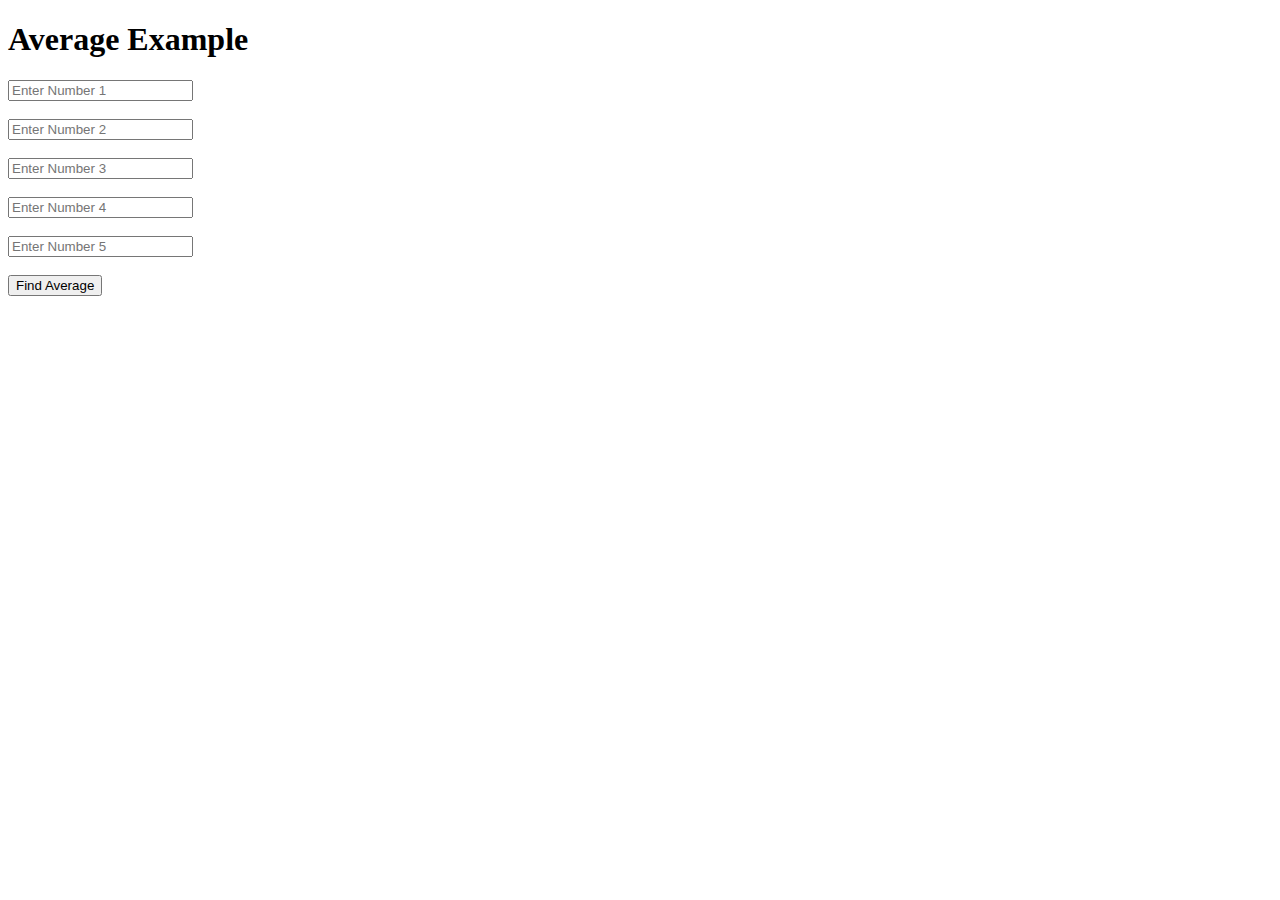
<file: index.html>
<!DOCTYPE html>
<html lang="en">
<head>
    <meta charset="UTF-8">
    <meta name="viewport" content="width=device-width, initial-scale=1.0">
    <title>Web Development</title>
    <!-- <link rel="StyleSheet" href="style.css"> -->
    <script>
        function average() {
            var num1 = parseInt(document.getElementById('num1').value);
            var num2 = parseInt(document.getElementById('num2').value);
            var num3 = parseInt(document.getElementById('num3').value);
            var num4 = parseInt(document.getElementById('num4').value);
            var num5 = parseInt(document.getElementById('num5').value);

            var additon = num1 + num2 + num3 + num4 + num5;
            var result = additon / 5;

            if(result>90) {
                window.alert("Grade O");
            } else if(result>80 && result <90) {
                window.alert("Grade A");
            } else if(result>70 && result <80) {
                window.alert("Grade B");
            } else if(result>60 && result < 70) {
                window.alert("Grade C");
            } else if(result > 50 && result<40){
                window.alert("Grade D");
            } else {
                window.alert("Grade F")
            }

            document.getElementById('result').innerHTML = 'Result: ' + result;
        }
    </script>
</head>
<body>
    <h1>Average Example</h1>    
    <input type="number" id="num1" placeholder="Enter Number 1"> <br><br>
    <input type="number" id="num2" placeholder="Enter Number 2"> <br><br>
    <input type="number" id="num3" placeholder="Enter Number 3"> <br><br>
    <input type="number" id="num4" placeholder="Enter Number 4"> <br><br>
    <input type="number" id="num5" placeholder="Enter Number 5"> <br><br>

    <button onclick="average()">Find Average</button><br><br>
    <div id="result"></div>
</body>
</html>
</file>
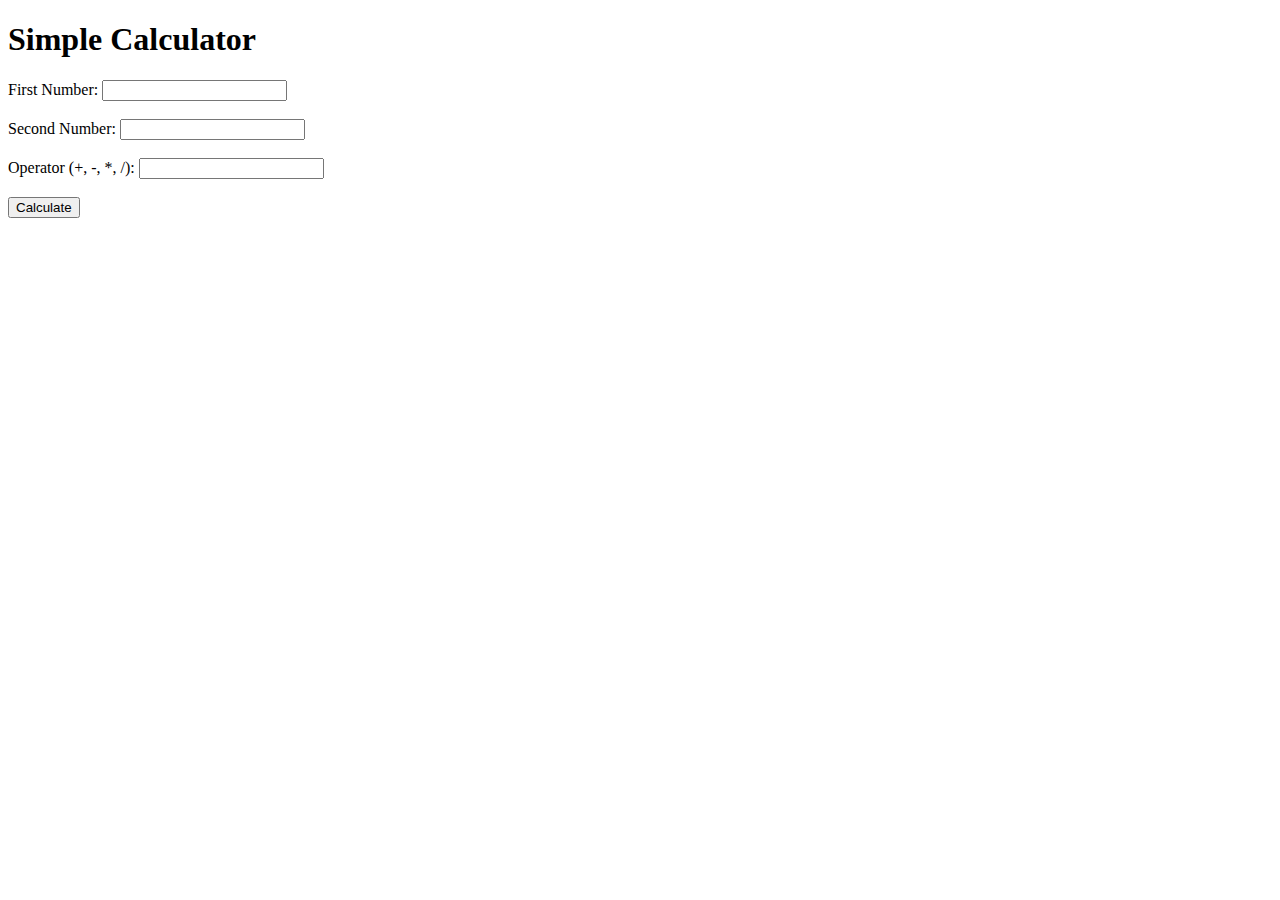
<file: day4/index.html>
<!DOCTYPE html>
<html>
<head>
  <title>Simple Calculator</title>
  <script>
    function calculator() {
      let operator = document.getElementById("operator").value;
      let num1 = parseInt(document.getElementById("num1").value);
      let num2 = parseInt(document.getElementById("num2").value);
      let result;

      if (operator === '+') {
        result = num1 + num2;
      } else if (operator === '-') {
        result = num1 - num2;
      } else if (operator === '*') {
        result = num1 * num2;
      } else if (operator === '/') {
        result = num1 / num2;
      } else {
        result = "Error!";
      }

      document.getElementById("result").innerHTML = "Result: " + result;
    }
  </script>
</head>
<body>
  <h1>Simple Calculator</h1>

  <label>First Number:</label>
  <input type="text" id="num1"><br><br>

  <label>Second Number:</label>
  <input type="text" id="num2"><br><br>

  <label>Operator (+, -, *, /):</label>
  <input type="text" id="operator"><br><br>

  <button onclick="calculator()">Calculate</button><br><br>

  <p id="result"></p>
  <script src="script.js"></script>
</body>
</html>
</file>
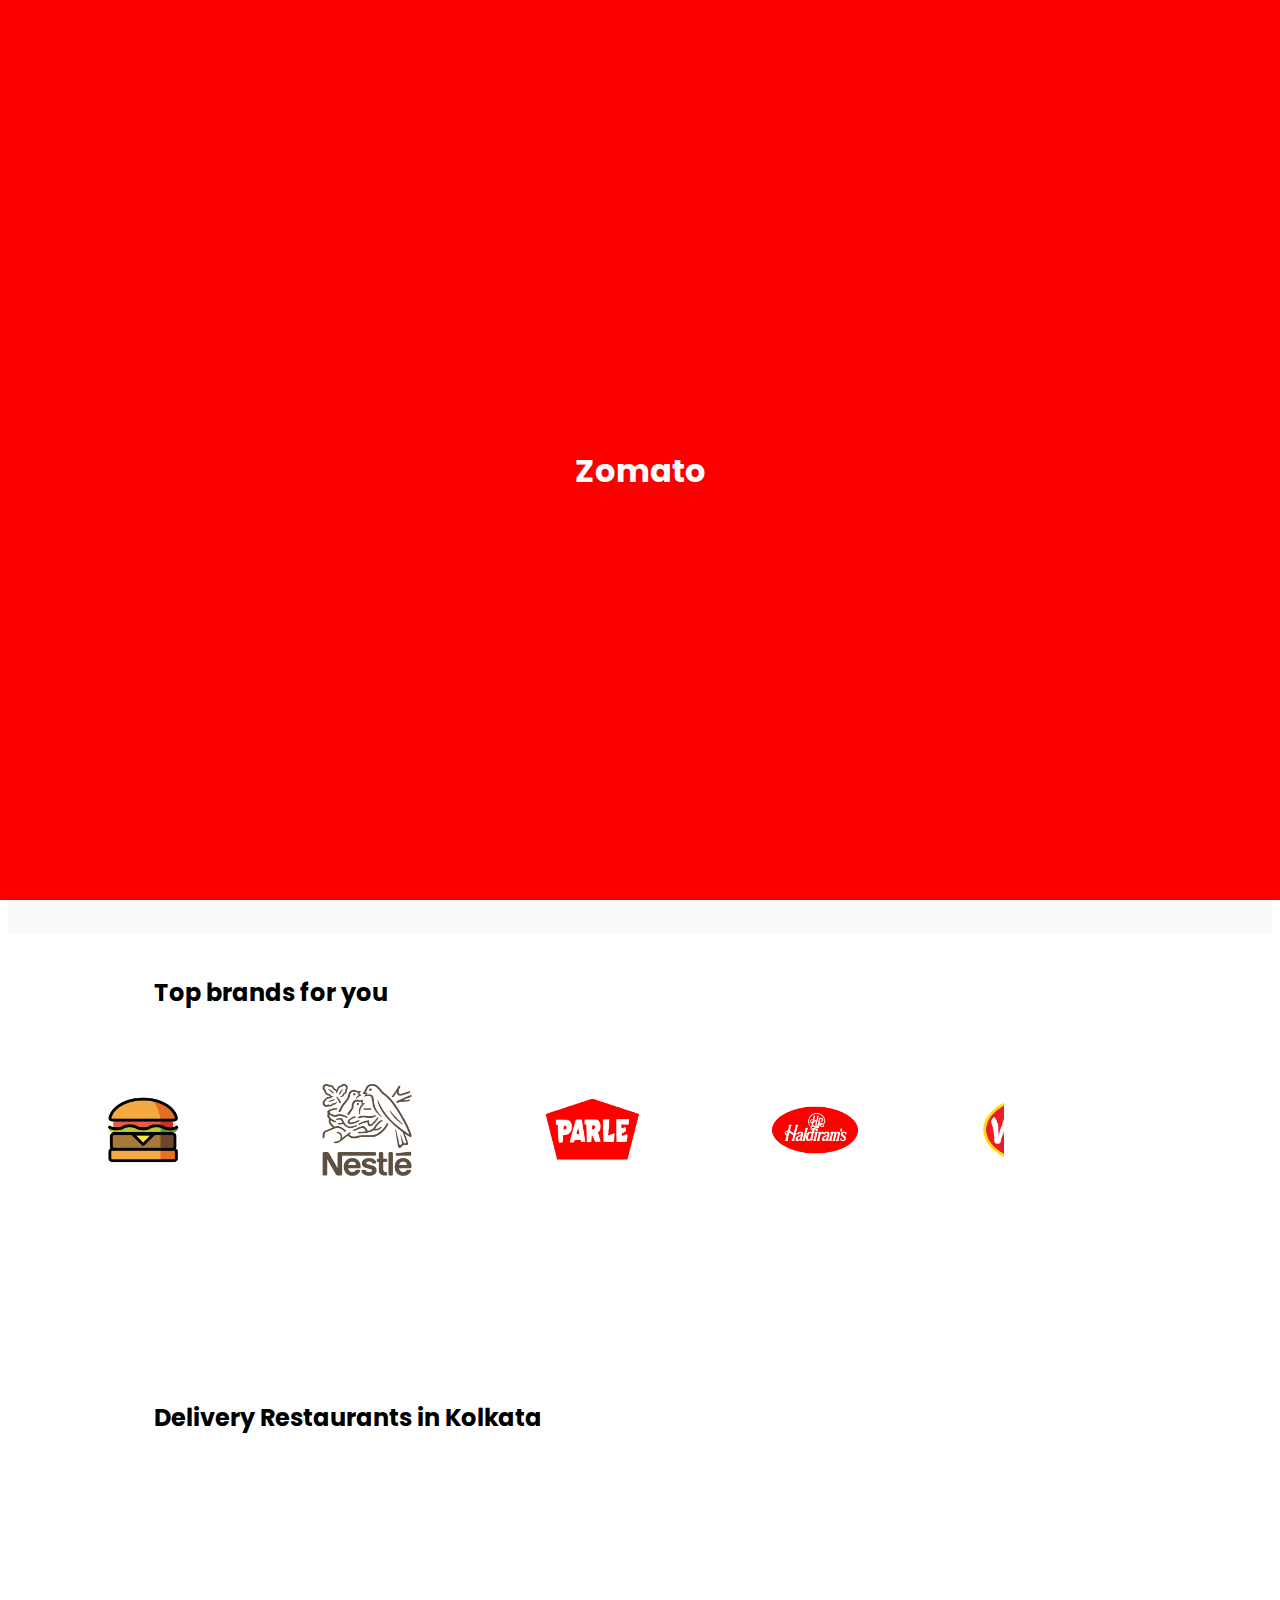
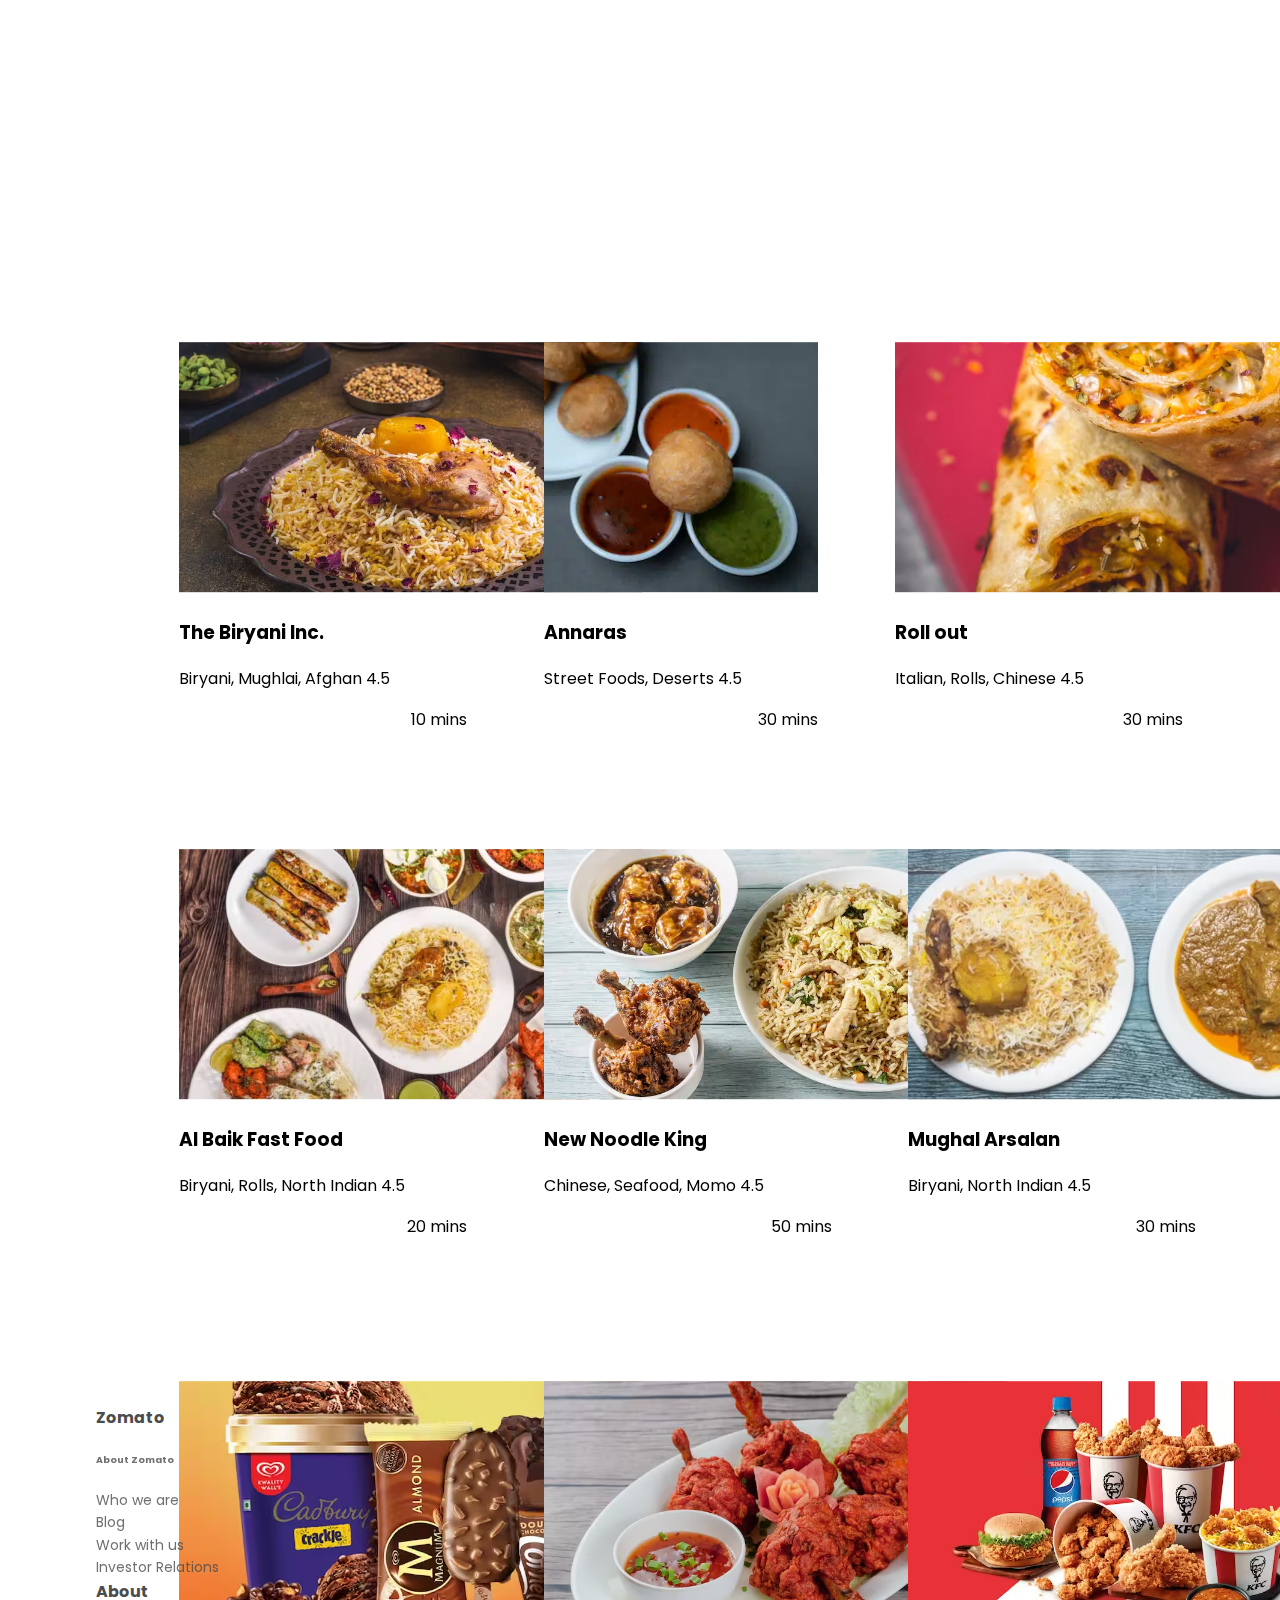
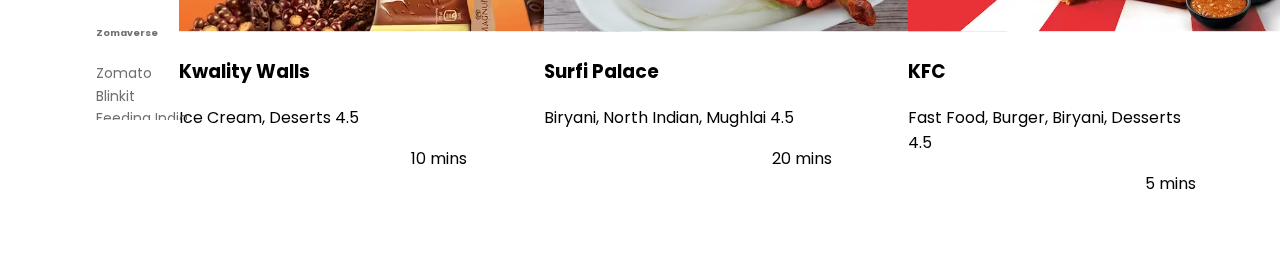
<file: project_zomato/index.html>
<!doctype html>
<html lang="en">

<head>
    <title>Zomato</title>
    <!-- Required meta tags -->
    <meta charset="utf-8">
    <meta name="viewport" content="width=device-width, initial-scale=1, shrink-to-fit=no">

    <!-- Bootstrap CSS v5.2.1 -->
    <link href="https://cdn.jsdelivr.net/npm/bootstrap@5.2.1/dist/css/bootstrap.min.css" rel="stylesheet"
        integrity="sha384-iYQeCzEYFbKjA/T2uDLTpkwGzCiq6soy8tYaI1GyVh/UjpbCx/TYkiZhlZB6+fzT" crossorigin="anonymous">

    <link rel="stylesheet" href="https://unpkg.com/aos@next/dist/aos.css" />

    <link rel="StyleSheet" href="styles/style.css">

</head>

<body>

    <div class="intro">
        <h1 class="logo-header">
            <span class="logo">Zom</span><span class="logo">ato</span>
        </h1>
    </div>

    <button onclick="topFunction()" id="myBtn" title="Go to top">^</button>

    <header>
        <div class="margin">
            <nav class="navbar navbar-expand-lg navbar-light">
                <div class="container-fluid" style="background-color: transparent; margin-top: 10px;">
                    <div>
                        <img src="assets/zomato.avif" alt="zomatoImage" , width="126px">
                    </div>
                    <button class="navbar-toggler" type="button" data-bs-toggle="collapse"
                        data-bs-target="#navbarNavAltMarkup" aria-controls="navbarNavAltMarkup" aria-expanded="false"
                        aria-label="Toggle navigation">
                        <span class="navbar-toggler-icon"></span>
                    </button>
                    <div class="centeredDiv">
                        <div class="dropdown">
                            <button class="buttonDropDown" id="dropdownMenuButton1" data-bs-toggle="dropdown"
                                aria-expanded="false" style="background-color: transparent;">
                                <div style="display: flex; height: 3vh; align-items: start; width: 150px;">
                                    <img src="assets/location.png" alt="location" height="20px">
                                    <p style="font-size: 20; text-align: start; color: grey;">Kolkata</p>
                                </div>
                            </button>
                            <ul class="dropdown-menu" aria-labelledby="dropdownMenuButton1">
                                <li><a class="dropdown-item" href="#">Your Current Location</a></li>
                            </ul>
                        </div>
                        <div class="vl"></div>
                        <form class="d-flex" style="width: 50%; margin: 0; padding: 0;">
                            <input class="searchButton" type="search" placeholder="Search for food and restuarants"
                                aria-label="Search">
                        </form>
                    </div>

                    <button type="button" class="login" data-bs-toggle="modal"
                        data-bs-target="#staticBackdrop">Login</button>
                    <div class="modal fade" id="staticBackdrop" data-bs-backdrop="static" data-bs-keyboard="false"
                        tabindex="-1" aria-labelledby="staticBackdropLabel" aria-hidden="true">
                        <div class="modal-dialog">
                            <div class="modal-content">
                                <div class="modal-header">
                                    <h5 class="modal-title" id="staticBackdropLabel">Login Page</h5>
                                    <button type="button" class="btn-close" data-bs-dismiss="modal"
                                        aria-label="Close"></button>
                                </div>
                                <div class="modal-body">
                                    <div class="form-floating mb-3">
                                        <input type="email" class="form-control" id="floatingInput"
                                            placeholder="name@example.com">
                                        <label for="floatingInput">Email address</label>
                                    </div>
                                    <div class="form-floating">
                                        <input type="password" class="form-control" id="floatingPassword"
                                            placeholder="Password">
                                        <label for="floatingPassword">Password</label>
                                    </div>
                                </div>
                                <div class="modal-footer">
                                    <button type="button" class="btn btn-secondary"
                                        data-bs-dismiss="modal">Close</button>
                                    <button type="button" class="btn btn-primary" onclick="login()">Login</button>
                                </div>
                            </div>
                        </div>
                    </div>
                    <button type="button" class="signUp" disabled>Sign Up</button>
                </div>
            </nav>
        </div>
        <div style="display: flex; margin-left: 7%; margin-right: 5%; margin-top: 2.5%;">
            <nav>
                <a href="#">
                    <div class="header">
                        <div style="height: 50px; width: 50px; position: absolute; left: 10%; top: 14.5%;">
                            <img src="assets/delivery.png" , alt="image">
                        </div>
                        <div style="position: absolute; left: 15%; top: 16%;">
                            <h1 style="font-size: xx-large; color: rgb(255, 0, 0);">Delivery</h1>
                        </div>
                    </div>
                </a>
                <a href="pages/dining.html">
                    <div class="header">
                        <div style="height: 75px; width: 75px; position: absolute; left: 26%; top: 14.5%;">
                            <img src="assets/delivery.png" , alt="image">
                        </div>
                        <div style="position: absolute; left: 31%; top: 16%;">
                            <h1 style="font-size: xx-large; color: black;">Dining</h1>
                        </div>
                    </div>
                </a>
                <a href="pages/nightlife.html">
                    <div class="header">
                        <div style="height: 75px; width: 75px; position: absolute; left: 42%; top: 14.5%;">
                            <img src="assets/delivery.png" , alt="image">
                        </div>
                        <div style="position: absolute; left: 47%; top: 16%;">
                            <h1 style="font-size: xx-large; color: black;">NightLife</h1>
                        </div>
                    </div>
                </a>
            </nav>
        </div>
    </header>
    <main>
        <div class="mainDiv">

            <div class="carousel1">
                <h1 class="inspiration">Inspiration for your first order</h1>
                <div class="container">
                    <div class="inner">
                        <div class="floatLeft" onclick="clicked()">
                            <img src="./assets/brands/kfc.png" class="tile" height="200vh">
                        </div>
                        <div class="floatLeft" onclick="clicked()">
                            <img src="./assets/brands/nestle.png" class="tile" height="200vh">
                        </div>
                        <div class="floatLeft" onclick="clicked()">
                            <img src="./assets/brands/cadbury.png" class="tile" height="200vh">
                        </div>
                        <div class="floatLeft" onclick="clicked()">
                            <img src="./assets/brands/dominos.png" class="tile" height="200vh">
                        </div>
                        <div class="floatLeft" onclick="clicked()">
                            <img src="./assets/brands/starbucks.png" class="tile" height="200vh">
                        </div>
                        <div class="floatLeft" onclick="clicked()">
                            <img src="./assets/brands/vadilal.png" class="tile" height="200vh">
                        </div>
                        <div class="floatLeft" onclick="clicked()">
                            <img src="./assets/brands/parle.png" class="tile" height="200vh">
                        </div>
                        <div class="floatLeft" onclick="clicked()">
                            <img src="./assets/brands/mtr.png" class="tile" height="200vh">
                        </div>
                        <div class="floatLeft" onclick="clicked()">
                            <img src="./assets/brands/haldiram.png" class="tile" height="200vh">
                        </div>
                        <div class="floatLeft" onclick="clicked()">
                            <img src="./assets/delivery.png" class="tile" height="200vh">
                        </div>
                    </div>
                </div>
            </div>

            <div class="carousel2">
                <h1 class="inspiration">Top brands for you</h1>
                <div class="container">
                    <div class="inner">
                        <div class="floatLeft" onclick="clicked()">
                            <img src="./assets/brands/delivery.png" class="tile" height="200vh">
                        </div>
                        <div class="floatLeft" onclick="clicked()">
                            <img src="./assets/brands/nestle.png" class="tile" height="200vh">
                        </div>
                        <div class="floatLeft" onclick="clicked()">
                            <img src="./assets/brands/parle.png" class="tile" height="200vh">
                        </div>
                        <div class="floatLeft" onclick="clicked()">
                            <img src="./assets/brands/haldiram.png" class="tile" height="200vh">
                        </div>
                        <div class="floatLeft" onclick="clicked()">
                            <img src="./assets/brands/vadilal.png" class="tile" height="200vh">
                        </div>
                        <div class="floatLeft" onclick="clicked()">
                            <img src="./assets/brands/mtr.png" class="tile" height="200vh">
                        </div>
                        <div class="floatLeft" onclick="clicked()">
                            <img src="./assets/brands/cadbury.png" class="tile" height="200vh">
                        </div>
                        <div class="floatLeft" onclick="clicked()">
                            <img src="./assets/brands/kfc.png" class="tile" height="200vh">
                        </div>
                        <div class="floatLeft" onclick="clicked()">
                            <img src="./assets/brands/starbucks.png" class="tile" height="200vh">
                        </div>
                        <div class="floatLeft" onclick="clicked()">
                            <img src="./assets/brands/dominos.png" class="tile" height="200vh">
                        </div>
                    </div>
                </div>
            </div>

            <div class="cardsDiv">
                <h1 class="inspiration">Delivery Restaurants in Kolkata</h1>

                <div class="allCards">

                    <div class="lists" data-aos="slide-up">
                        <div class="card cardAnimation" style="width: 18rem;" onclick="clicked()">
                            <img src="assets/restuarants/thebiryani.avif" class="card-img-top" alt="..." height="250vh">
                            <div class="card-body" style="height: 50px;">
                                <h3 class="card-text">The Biryani Inc.</h3>
                                <p class="card-text">Biryani, Mughlai, Afghan <span class="badge bg-success">4.5</span>
                                </p>
                                <p style="text-align: end;">10 mins</p>
                            </div>
                        </div>
                        <span class="spacer"></span>
                        <div class="card cardAnimation" style="width: 18rem;" onclick="clicked()">
                            <img src="assets/restuarants/annaras.webp" class="card-img-top" alt="..." height="250vh">
                            <div class="card-body">
                                <h3 class="card-text">Annaras</h3>
                                <p class="card-text">Street Foods, Deserts <span class="badge bg-success">4.5</span></p>
                                <p style="text-align: end;">30 mins</p>
                            </div>
                        </div>
                        <span class="spacer"></span>
                        <div class="card cardAnimation" style="width: 18rem;" onclick="clicked()">
                            <img src="assets/restuarants/rollout.avif" class="card-img-top" alt="..." height="250vh">
                            <div class="card-body">
                                <h3 class="card-text">Roll out</h3>
                                <p class="card-text">Italian, Rolls, Chinese <span class="badge bg-success">4.5</span>
                                </p>
                                <p style="text-align: end;">30 mins</p>
                            </div>
                        </div>
                    </div>

                    <div class="lists" data-aos="slide-up">
                        <div class="card cardAnimation" style="width: 18rem;" onclick="clicked()">
                            <img src="assets/restuarants/albaik.avif" class="card-img-top" alt="..." height="250vh">
                            <div class="card-body">
                                <h3 class="card-text">Al Baik Fast Food</h3>
                                <p class="card-text">Biryani, Rolls, North Indian <span
                                        class="badge bg-success">4.5</span> </p>
                                <p style="text-align: end;">20 mins</p>
                            </div>
                        </div>
                        <span class="spacer"></span>
                        <div class="card cardAnimation" style="width: 18rem;" onclick="clicked()">
                            <img src="assets/restuarants/newnoodle.avif" class="card-img-top" alt="..." height="250vh">
                            <div class="card-body">
                                <h3 class="card-text">New Noodle King</h3>
                                <p class="card-text">Chinese, Seafood, Momo <span class="badge bg-success">4.5</span>
                                </p>
                                <p style="text-align: end;">50 mins</p>
                            </div>
                        </div>
                        <span class="spacer"></span>
                        <div class="card cardAnimation" style="width: 18rem;" onclick="clicked()">
                            <img src="assets/restuarants/mughalarsalan.avif" class="card-img-top" alt="..."
                                height="250vh">
                            <div class="card-body">
                                <h3 class="card-text">Mughal Arsalan</h3>
                                <p class="card-text">Biryani, North Indian <span class="badge bg-success">4.5</span>
                                </p>
                                <p style="text-align: end;">30 mins</p>
                            </div>
                        </div>
                    </div>

                    <div class="lists" data-aos="slide-up">
                        <div class="card cardAnimation" style="width: 18rem;" onclick="clicked()">
                            <img src="assets/restuarants/kwality.avif" class="card-img-top" alt="..." height="250vh">
                            <div class="card-body">
                                <h3 class="card-text">Kwality Walls</h3>
                                <p class="card-text">Ice Cream, Deserts <span class="badge bg-success">4.5</span></p>
                                <p style="text-align: end;">10 mins</p>
                            </div>
                        </div>
                        <span class="spacer"></span>
                        <div class="card cardAnimation" style="width: 18rem;" onclick="clicked()">
                            <img src="assets/restuarants/surfi.avif" class="card-img-top" alt="..." height="250vh">
                            <div class="card-body">
                                <h3 class="card-text">Surfi Palace</h3>
                                <p class="card-text">Biryani, North Indian, Mughlai <span
                                        class="badge bg-success">4.5</span></p>
                                <p style="text-align: end;">20 mins</p>
                            </div>
                        </div>
                        <span class="spacer"></span>
                        <div class="card cardAnimation" style="width: 18rem;" onclick="clicked()">
                            <img src="assets/restuarants/kfc.avif" class="card-img-top" alt="..." height="250vh">
                            <div class="card-body">
                                <h3 class="card-text">KFC</h3>
                                <p class="card-text">Fast Food, Burger, Biryani, Desserts <span
                                        class="badge bg-success">4.5</span></p>
                                <p style="text-align: end;">5 mins</p>
                            </div>
                        </div>
                    </div>
                </div>

            </div>
        </div>
    </main>
    <footer>

        <div class="footer-clean">
            <footer>
                <div class="container">
                    <div class="row justify-content-center">
                        <div class="col-sm-4 col-md-3 item">
                            <h3>Zomato</h3>
                            <ul>
                                <li><a href="#">
                                        <h6>About Zomato</h6>
                                    </a></li>
                                <li><a href="#">Who we are</a></li>
                                <li><a href="#">Blog</a></li>
                                <li><a href="#">Work with us</a></li>
                                <li><a href="#">Investor Relations</a></li>
                            </ul>
                        </div>
                        <div class="col-sm-4 col-md-3 item">
                            <h3>About</h3>
                            <ul>
                                <li><a href="#">
                                        <h6>Zomaverse</h6>
                                    </a></li>
                                <li><a href="#">Zomato</a></li>
                                <li><a href="#">Blinkit </a></li>
                                <li><a href="#">Feeding India </a></li>
                                <li><a href="#">Zomaland </a></li>
                            </ul>
                        </div>
                        <div class="col-sm-4 col-md-3 item">
                            <h3>Learn More</h3>
                            <ul>
                                <li><a
                                        href="https://www.astartingpoint.com/static/privacy.html?gclid=CjwKCAjw-7OlBhB8EiwAnoOEk_frIHOr9JSDl4JfhI5yUllhK20AYfn5Cmk9b2TXu0flZs9n56UhlxoCOWUQAvD_BwE">Privacy</a>
                                </li>
                                <li><a
                                        href="https://www.astartingpoint.com/static/privacy.html?gclid=CjwKCAjw-7OlBhB8EiwAnoOEk_frIHOr9JSDl4JfhI5yUllhK20AYfn5Cmk9b2TXu0flZs9n56UhlxoCOWUQAvD_BwE">Security</a>
                                </li>
                                <li><a
                                        href="https://www.astartingpoint.com/static/privacy.html?gclid=CjwKCAjw-7OlBhB8EiwAnoOEk_frIHOr9JSDl4JfhI5yUllhK20AYfn5Cmk9b2TXu0flZs9n56UhlxoCOWUQAvD_BwE">Terms</a>
                                </li>
                            </ul>
                        </div>
                        <div class="col-lg-3 item social"><a href="#"><i class="icon ion-social-facebook"></i></a><a
                                href="#"><i class="icon ion-social-twitter"></i></a><a href="#"><i
                                    class="icon ion-social-snapchat"></i></a><a href="#"><i
                                    class="icon ion-social-instagram"></i></a>
                            <p class="copyright">Zomato-Replica © 2023</p>
                            <!-- <p class="copyright">Shebom-Sarkar ©</p> -->
                        </div>
                    </div>
                </div>


            </footer>
        </div>

    </footer>
    <!-- Bootstrap JavaScript Libraries -->
    <script src="https://cdn.jsdelivr.net/npm/@popperjs/core@2.11.6/dist/umd/popper.min.js"
        integrity="sha384-oBqDVmMz9ATKxIep9tiCxS/Z9fNfEXiDAYTujMAeBAsjFuCZSmKbSSUnQlmh/jp3" crossorigin="anonymous">
        </script>

    <script src="https://cdn.jsdelivr.net/npm/bootstrap@5.2.1/dist/js/bootstrap.min.js"
        integrity="sha384-7VPbUDkoPSGFnVtYi0QogXtr74QeVeeIs99Qfg5YCF+TidwNdjvaKZX19NZ/e6oz" crossorigin="anonymous">
        </script>

    <!-- AOS LIBRARY -->
    <script src="https://unpkg.com/aos@next/dist/aos.js"></script>
    <script>
        AOS.init();
    </script>

    <!-- custom scripts -->
    <script src="scripts/index.js"></script>
    <script src="scripts/intro.js"></script>
</body>

</html>
</file>
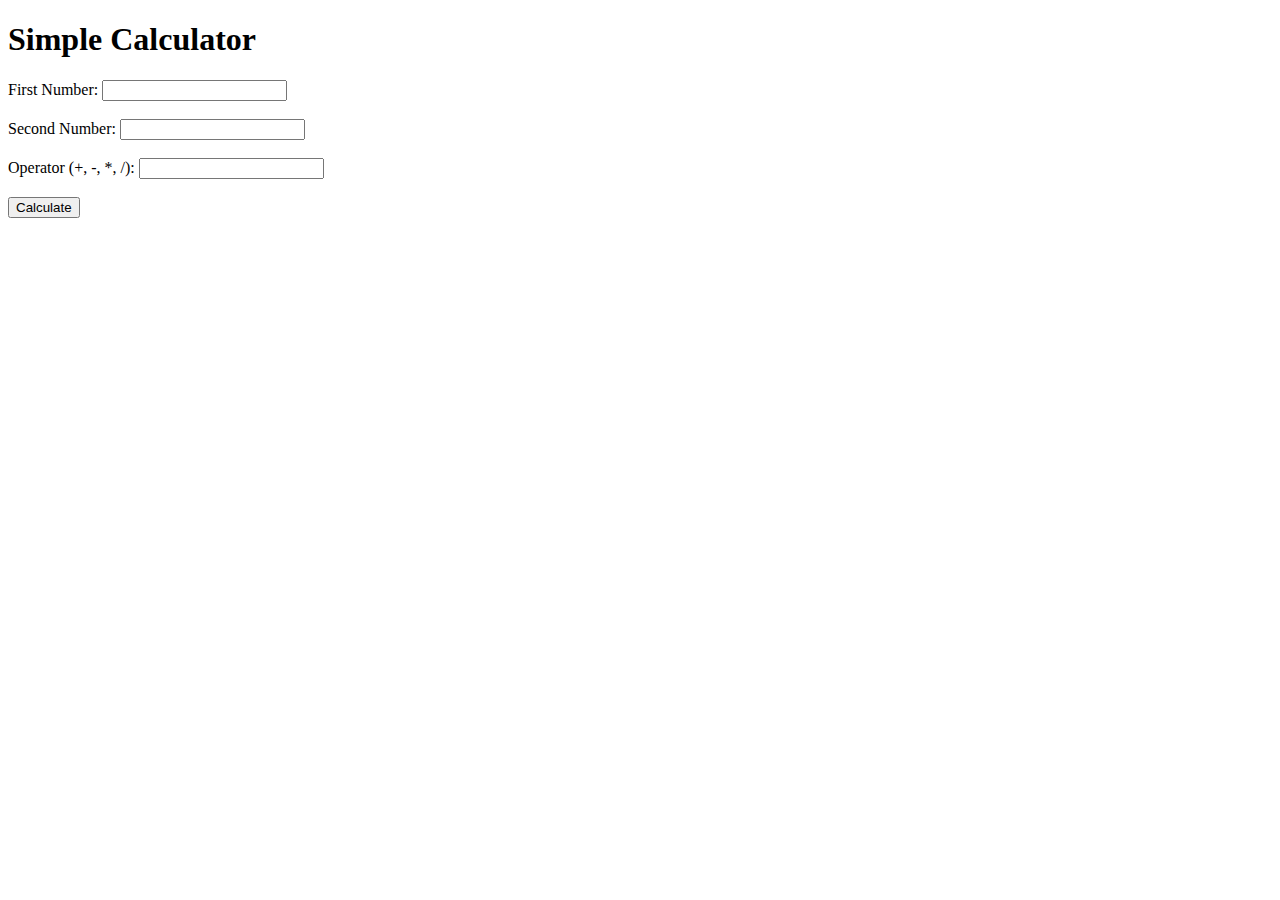
<file: day3/simple calc/index.html>
<!DOCTYPE html>
<html>
<head>
  <title>Simple Calculator</title>
  <script>
    function calculator() {
      let operator = document.getElementById("operator").value;
      let num1 = parseInt(document.getElementById("num1").value);
      let num2 = parseInt(document.getElementById("num2").value);
      let result;

      if (operator === '+') {
        result = num1 + num2;
      } else if (operator === '-') {
        result = num1 - num2;
      } else if (operator === '*') {
        result = num1 * num2;
      } else if (operator === '/') {
        result = num1 / num2;
      } else {
        result = "Error!";
      }

      document.getElementById("result").innerHTML = "Result: " + result;
    }
  </script>
</head>
<body>
  <h1>Simple Calculator</h1>

  <label>First Number:</label>
  <input type="text" id="num1"><br><br>

  <label>Second Number:</label>
  <input type="text" id="num2"><br><br>

  <label>Operator (+, -, *, /):</label>
  <input type="text" id="operator"><br><br>

  <button onclick="calculator()">Calculate</button><br><br>

  <p id="result"></p>
</body>
</html>
</file>
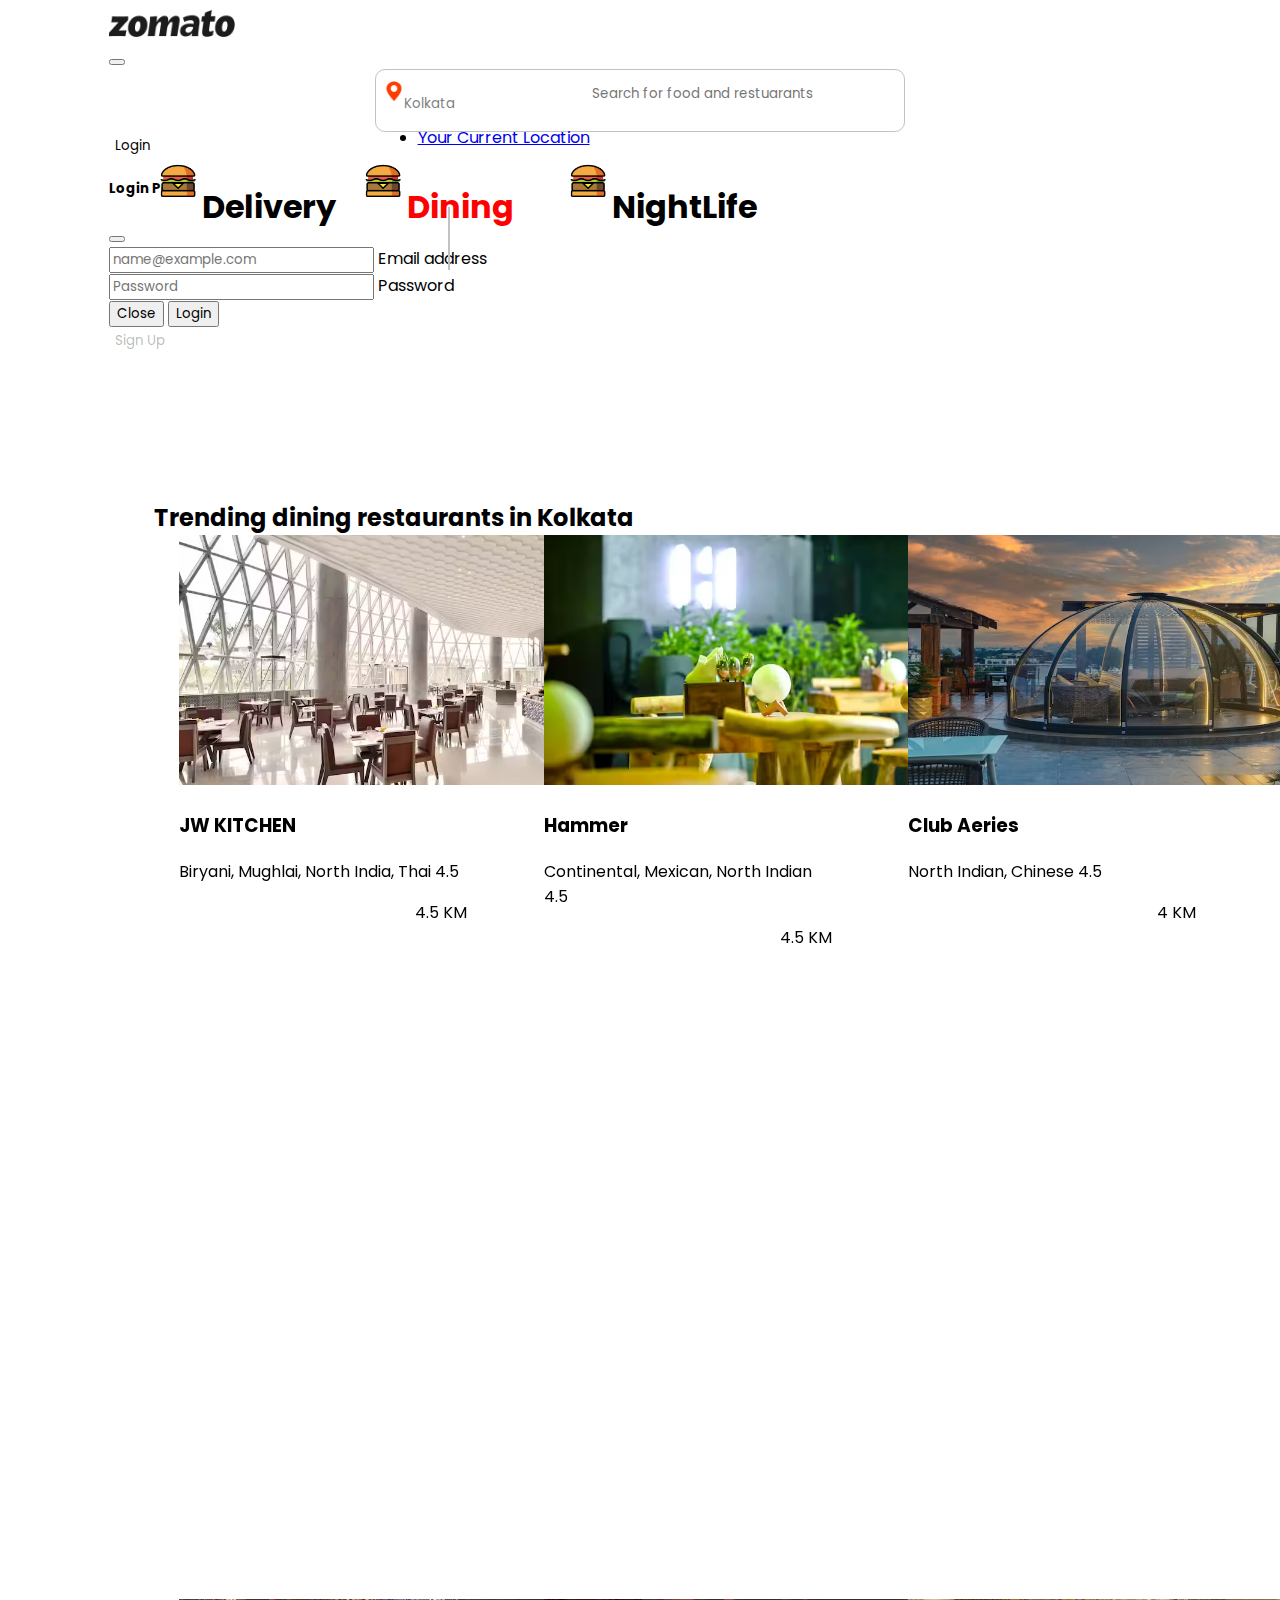
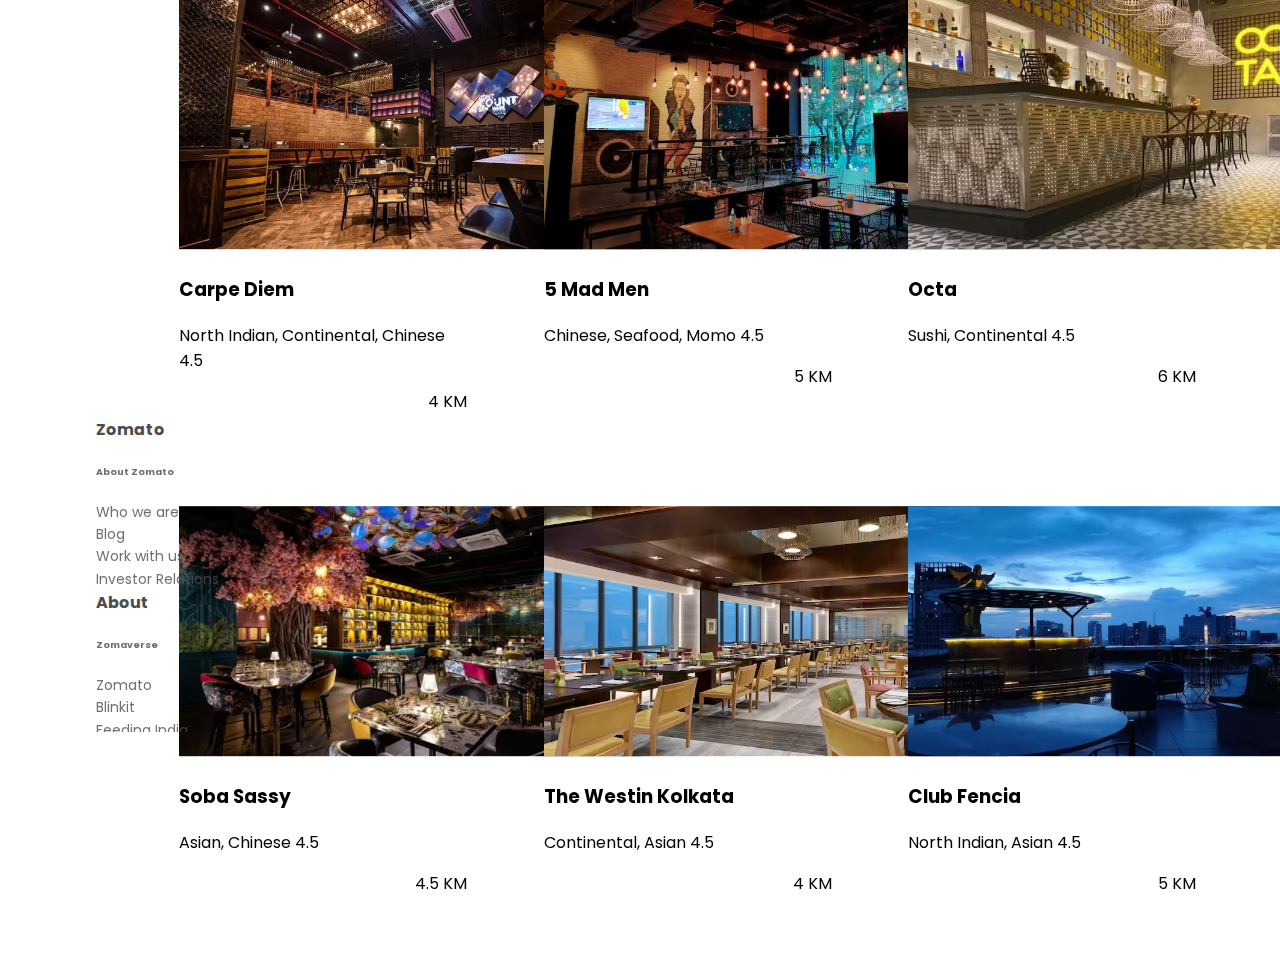
<file: project_zomato/pages/dining.html>
<!doctype html>
<html lang="en">

<head>
    <title>Zomato</title>
    <!-- Required meta tags -->
    <meta charset="utf-8">
    <meta name="viewport" content="width=device-width, initial-scale=1, shrink-to-fit=no">

    <!-- Bootstrap CSS v5.2.1 -->
    <link href="https://cdn.jsdelivr.net/npm/bootstrap@5.2.1/dist/css/bootstrap.min.css" rel="stylesheet"
        integrity="sha384-iYQeCzEYFbKjA/T2uDLTpkwGzCiq6soy8tYaI1GyVh/UjpbCx/TYkiZhlZB6+fzT" crossorigin="anonymous">
    <link rel="stylesheet" href="https://unpkg.com/aos@next/dist/aos.css" />
    <link rel="StyleSheet" href="../styles/style.css">

</head>

<body>

    <button onclick="topFunction()" id="myBtn" title="Go to top">^</button>

    <header>
        <div class="margin">
            <nav class="navbar navbar-expand-lg navbar-light">
                <div class="container-fluid" style="background-color: transparent; margin-top: 10px;">
                    <div>
                        <img src="../assets/zomato.avif" alt="zomatoImage" , width="126px">
                    </div>
                    <button class="navbar-toggler" type="button" data-bs-toggle="collapse"
                        data-bs-target="#navbarNavAltMarkup" aria-controls="navbarNavAltMarkup" aria-expanded="false"
                        aria-label="Toggle navigation">
                        <span class="navbar-toggler-icon"></span>
                    </button>
                    <div class="centeredDiv">
                        <div class="dropdown">
                            <button class="buttonDropDown" id="dropdownMenuButton1" data-bs-toggle="dropdown"
                                aria-expanded="false" style="background-color: transparent;">
                                <div style="display: flex; height: 3vh; align-items: start; width: 150px;">
                                    <img src="../assets/location.png" alt="location" height="20px">
                                    <p style="font-size: 20; text-align: start; color: grey;">Kolkata</p>
                                </div>
                            </button>
                            <ul class="dropdown-menu" aria-labelledby="dropdownMenuButton1">
                                <li><a class="dropdown-item" href="#">Your Current Location</a></li>
                            </ul>
                        </div>
                        <div class="vl"></div>
                        <form class="d-flex" style="width: 50%; margin: 0; padding: 0;">
                            <input class="searchButton" type="search" placeholder="Search for food and restuarants"
                                aria-label="Search">
                        </form>
                    </div>
                    <button type="button" class="login" data-bs-toggle="modal"
                        data-bs-target="#staticBackdrop">Login</button>
                    <div class="modal fade" id="staticBackdrop" data-bs-backdrop="static" data-bs-keyboard="false"
                        tabindex="-1" aria-labelledby="staticBackdropLabel" aria-hidden="true">
                        <div class="modal-dialog">
                            <div class="modal-content">
                                <div class="modal-header">
                                    <h5 class="modal-title" id="staticBackdropLabel">Login Page</h5>
                                    <button type="button" class="btn-close" data-bs-dismiss="modal"
                                        aria-label="Close"></button>
                                </div>
                                <div class="modal-body">
                                    <div class="form-floating mb-3">
                                        <input type="email" class="form-control" id="floatingInput"
                                            placeholder="name@example.com">
                                        <label for="floatingInput">Email address</label>
                                    </div>
                                    <div class="form-floating">
                                        <input type="password" class="form-control" id="floatingPassword"
                                            placeholder="Password">
                                        <label for="floatingPassword">Password</label>
                                    </div>
                                </div>
                                <div class="modal-footer">
                                    <button type="button" class="btn btn-secondary"
                                        data-bs-dismiss="modal">Close</button>
                                    <button type="button" class="btn btn-primary" onclick="login()">Login</button>
                                </div>
                            </div>
                        </div>
                    </div>
                    <button type="button" class="signUp" disabled>Sign Up</button>
                </div>
            </nav>
        </div>
        <div style="display: flex; margin-left: 7%; margin-right: 5%; margin-top: 2.5%;">
            <nav>
                <a href="../index.html">
                    <div class="header">
                        <div style="height: 50px; width: 50px; position: absolute; left: 10%; top: 14.5%;">
                            <img src="../assets/delivery.png" , alt="image">
                        </div>
                        <div style="position: absolute; left: 15%; top: 16%;">
                            <h1 style="font-size: xx-large; color: black;">Delivery</h1>
                        </div>
                    </div>
                </a>
                <a href="#">
                    <div class="header">
                        <div style="height: 75px; width: 75px; position: absolute; left: 26%; top: 14.5%;">
                            <img src="../assets/delivery.png" , alt="image">
                        </div>
                        <div style="position: absolute; left: 31%; top: 16%;">
                            <h1 style="font-size: xx-large; color: rgb(255, 0, 0);">Dining</h1>
                        </div>
                    </div>
                </a>
                <a href="../pages/nightlife.html">
                    <div class="header">
                        <div style="height: 75px; width: 75px; position: absolute; left: 42%; top: 14.5%;">
                            <img src="../assets/delivery.png" , alt="image">
                        </div>
                        <div style="position: absolute; left: 47%; top: 16%;">
                            <h1 style="font-size: xx-large; color: black;">NightLife</h1>
                        </div>
                    </div>
                </a>
            </nav>
        </div>
    </header>
    <main>
        <div class="mainDiv">
            <div class="cardsDiv">
                <h1 class="inspiration">Trending dining restaurants in Kolkata</h1>

                <div class="allCards">

                    <div class="lists" data-aos="slide-up">
                        <div class="card cardAnimation" style="width: 18rem;" onclick="clicked()">
                            <img src="../assets/restuarants/jwkitchen.avif" class="card-img-top" alt="..."
                                height="250vh">
                            <div class="card-body" style="height: 50px;">
                                <h3 class="card-text">JW KITCHEN</h3>
                                <p class="card-text">Biryani, Mughlai, North India, Thai <span
                                        class="badge bg-success">4.5</span></p>
                                <p style="text-align: end;">4.5 KM</p>
                            </div>
                        </div>
                        <span class="spacer"></span>
                        <div class="card cardAnimation" style="width: 18rem;" onclick="clicked()">
                            <img src="../assets/restuarants/hammer.avif" class="card-img-top" alt="..." height="250vh">
                            <div class="card-body">
                                <h3 class="card-text">Hammer</h3>
                                <p class="card-text">Continental, Mexican, North Indian <span
                                        class="badge bg-success">4.5</span></p>
                                <p style="text-align: end;">4.5 KM</p>
                            </div>
                        </div>
                        <span class="spacer"></span>
                        <div class="card cardAnimation" style="width: 18rem;" onclick="clicked()">
                            <img src="../assets/restuarants/clubaeries.avif" class="card-img-top" alt="..."
                                height="250vh">
                            <div class="card-body">
                                <h3 class="card-text">Club Aeries</h3>
                                <p class="card-text">North Indian, Chinese <span class="badge bg-success">4.5</span></p>
                                <p style="text-align: end;">4 KM</p>
                            </div>
                        </div>
                    </div>

                    <div class="lists" data-aos="slide-up">
                        <div class="card cardAnimation" style="width: 18rem;" onclick="clicked()">
                            <img src="../assets/restuarants/carpediem.avif" class="card-img-top" alt="..."
                                height="250vh">
                            <div class="card-body">
                                <h3 class="card-text">Carpe Diem</h3>
                                <p class="card-text">North Indian, Continental, Chinese <span
                                        class="badge bg-success">4.5</span></p>
                                <p style="text-align: end;">4 KM</p>
                            </div>
                        </div>
                        <span class="spacer"></span>
                        <div class="card cardAnimation" style="width: 18rem;" onclick="clicked()">
                            <img src="../assets/restuarants/fivemadmen.avif" class="card-img-top" alt="..."
                                height="250vh">
                            <div class="card-body">
                                <h3 class="card-text">5 Mad Men</h3>
                                <p class="card-text">Chinese, Seafood, Momo <span class="badge bg-success">4.5</span>
                                </p>
                                <p style="text-align: end;">5 KM</p>
                            </div>
                        </div>
                        <span class="spacer"></span>
                        <div class="card cardAnimation" style="width: 18rem;" onclick="clicked()">
                            <img src="../assets/restuarants/octa.avif" class="card-img-top" alt="..." height="250vh">
                            <div class="card-body">
                                <h3 class="card-text">Octa</h3>
                                <p class="card-text">Sushi, Continental <span class="badge bg-success">4.5</span> </p>
                                <p style="text-align: end;">6 KM</p>
                            </div>
                        </div>
                    </div>

                    <div class="lists" data-aos="slide-up">
                        <div class="card cardAnimation" style="width: 18rem;" onclick="clicked()">
                            <img src="../assets/restuarants/sobasassy.avif" class="card-img-top" alt="..."
                                height="250vh">
                            <div class="card-body">
                                <h3 class="card-text">Soba Sassy</h3>
                                <p class="card-text">Asian, Chinese <span class="badge bg-success">4.5</span></p>
                                <p style="text-align: end;">4.5 KM</p>
                            </div>
                        </div>
                        <span class="spacer"></span>
                        <div class="card cardAnimation" style="width: 18rem;" onclick="clicked()">
                            <img src="../assets/restuarants/seasonaltaste.avif" class="card-img-top" alt="..."
                                height="250vh">
                            <div class="card-body">
                                <h3 class="card-text">The Westin Kolkata</h3>
                                <p class="card-text">Continental, Asian <span class="badge bg-success">4.5</span></p>
                                <p style="text-align: end;">4 KM</p>
                            </div>
                        </div>
                        <span class="spacer"></span>
                        <div class="card cardAnimation" style="width: 18rem;" onclick="clicked()">
                            <img src="../assets/restuarants/clubfencia.avif" class="card-img-top" alt="..."
                                height="250vh">
                            <div class="card-body">
                                <h3 class="card-text">Club Fencia</h3>
                                <p class="card-text">North Indian, Asian <span class="badge bg-success">4.5</span></p>
                                <p style="text-align: end;">5 KM</p>
                            </div>
                        </div>
                    </div>
                </div>

            </div>
        </div>
    </main>
    <footer>

        <div class="footer-clean">
            <footer>
                <div class="container">
                    <div class="row justify-content-center">
                        <div class="col-sm-4 col-md-3 item">
                            <h3>Zomato</h3>
                            <ul>
                                <li><a href="#">
                                        <h6>About Zomato</h6>
                                    </a></li>
                                <li><a href="#">Who we are</a></li>
                                <li><a href="#">Blog</a></li>
                                <li><a href="#">Work with us</a></li>
                                <li><a href="#">Investor Relations</a></li>
                            </ul>
                        </div>
                        <div class="col-sm-4 col-md-3 item">
                            <h3>About</h3>
                            <ul>
                                <li><a href="#">
                                        <h6>Zomaverse</h6>
                                    </a></li>
                                <li><a href="#">Zomato</a></li>
                                <li><a href="#">Blinkit </a></li>
                                <li><a href="#">Feeding India </a></li>
                                <li><a href="#">Zomaland </a></li>
                            </ul>
                        </div>
                        <div class="col-sm-4 col-md-3 item">
                            <h3>Learn More</h3>
                            <ul>
                                <li><a
                                        href="https://www.astartingpoint.com/static/privacy.html?gclid=CjwKCAjw-7OlBhB8EiwAnoOEk_frIHOr9JSDl4JfhI5yUllhK20AYfn5Cmk9b2TXu0flZs9n56UhlxoCOWUQAvD_BwE">Privacy</a>
                                </li>
                                <li><a
                                        href="https://www.astartingpoint.com/static/privacy.html?gclid=CjwKCAjw-7OlBhB8EiwAnoOEk_frIHOr9JSDl4JfhI5yUllhK20AYfn5Cmk9b2TXu0flZs9n56UhlxoCOWUQAvD_BwE">Security</a>
                                </li>
                                <li><a
                                        href="https://www.astartingpoint.com/static/privacy.html?gclid=CjwKCAjw-7OlBhB8EiwAnoOEk_frIHOr9JSDl4JfhI5yUllhK20AYfn5Cmk9b2TXu0flZs9n56UhlxoCOWUQAvD_BwE">Terms</a>
                                </li>
                            </ul>
                        </div>
                        <div class="col-lg-3 item social"><a href="#"><i class="icon ion-social-facebook"></i></a><a
                                href="#"><i class="icon ion-social-twitter"></i></a><a href="#"><i
                                    class="icon ion-social-snapchat"></i></a><a href="#"><i
                                    class="icon ion-social-instagram"></i></a>
                            <p class="copyright">Zomato-Replica © 2023</p>
                            <p class="copyright">Shebom-Sarkar ©</p>
                        </div>
                    </div>
                </div>


            </footer>
        </div>

    </footer>
    <!-- Bootstrap JavaScript Libraries -->
    <script src="https://cdn.jsdelivr.net/npm/@popperjs/core@2.11.6/dist/umd/popper.min.js"
        integrity="sha384-oBqDVmMz9ATKxIep9tiCxS/Z9fNfEXiDAYTujMAeBAsjFuCZSmKbSSUnQlmh/jp3" crossorigin="anonymous">
        </script>

    <script src="https://cdn.jsdelivr.net/npm/bootstrap@5.2.1/dist/js/bootstrap.min.js"
        integrity="sha384-7VPbUDkoPSGFnVtYi0QogXtr74QeVeeIs99Qfg5YCF+TidwNdjvaKZX19NZ/e6oz" crossorigin="anonymous">
        </script>
    <script src="https://unpkg.com/aos@next/dist/aos.js"></script>
    <script>
        AOS.init();
    </script>
    <script src="../scripts/index.js"></script>
</body>

</html>
</file>
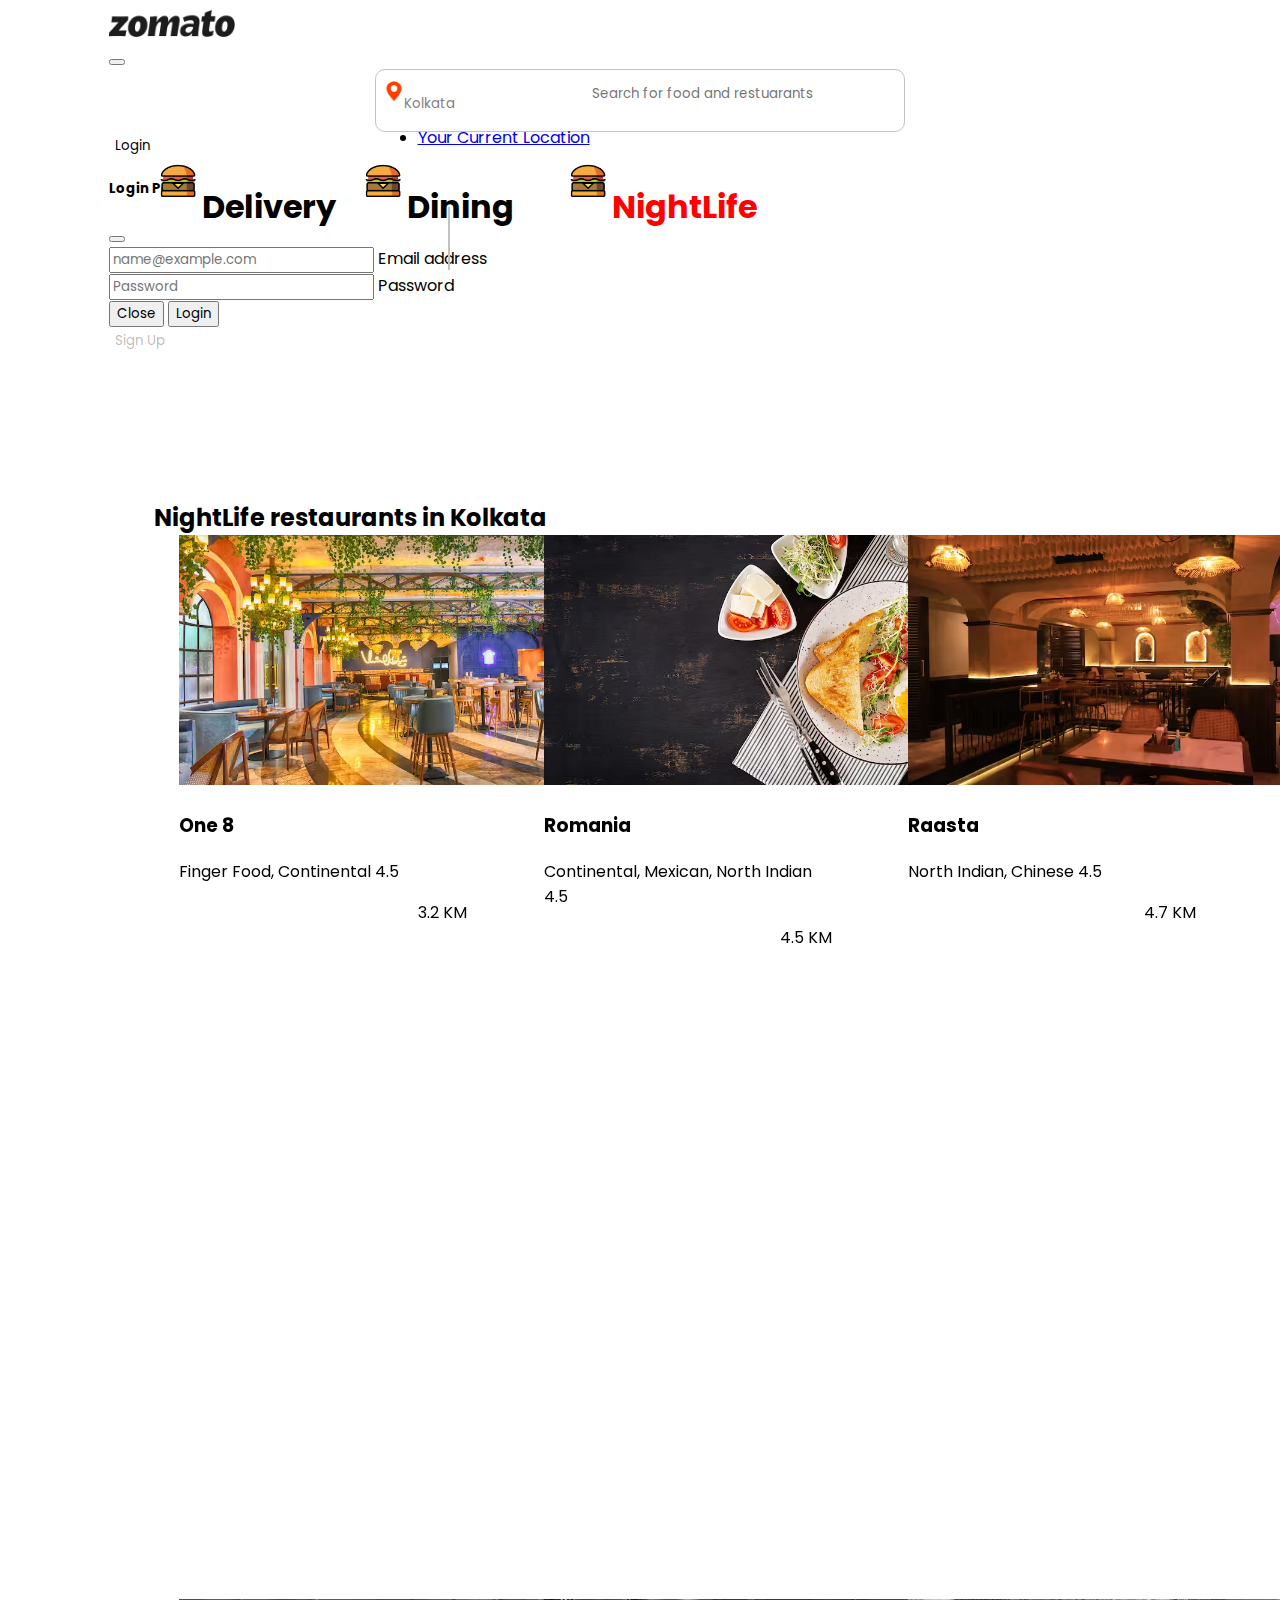
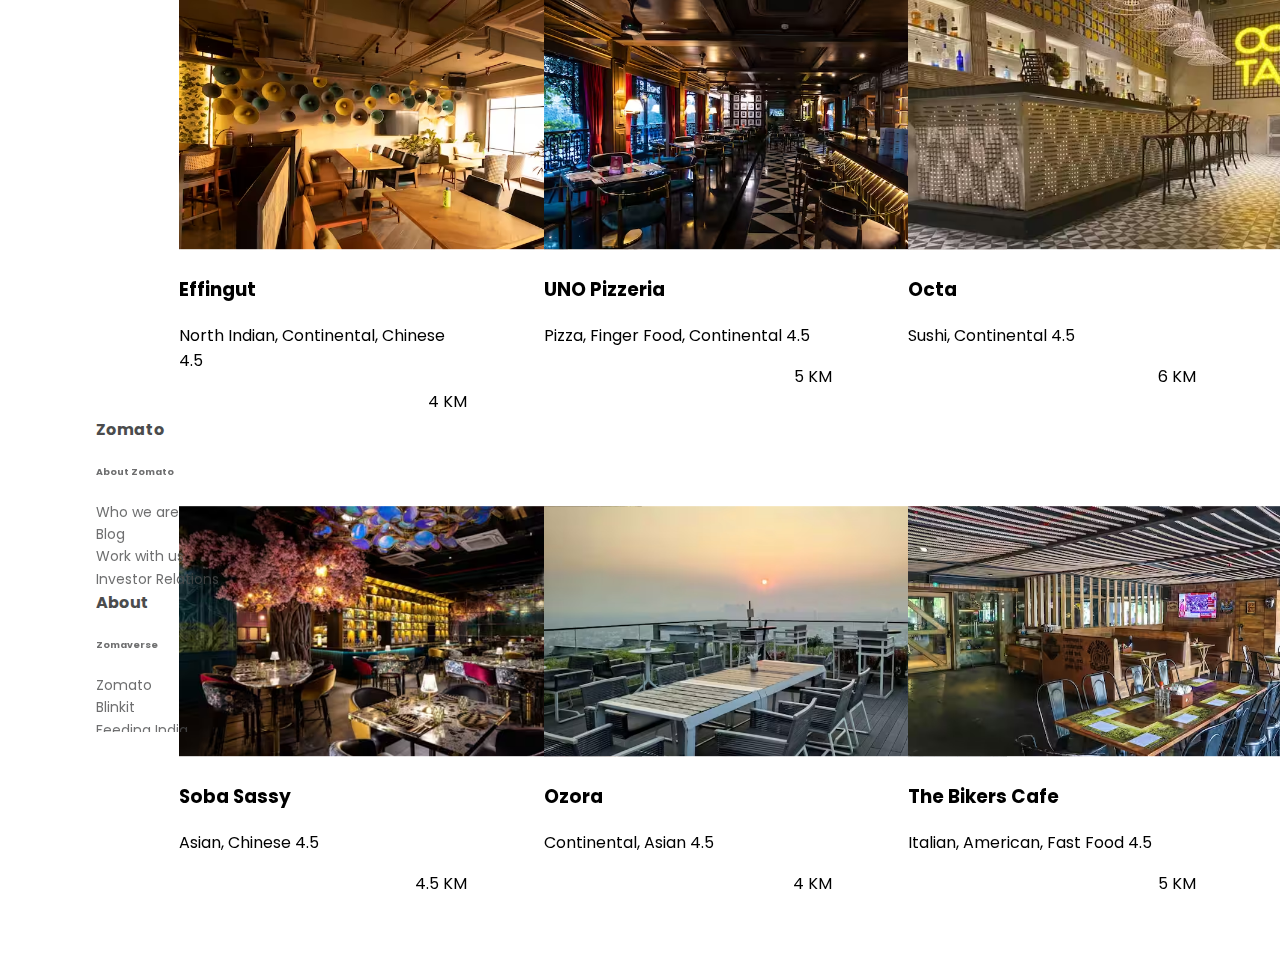
<file: project_zomato/pages/nightlife.html>
<!doctype html>
<html lang="en">

<head>
    <title>Zomato</title>
    <!-- Required meta tags -->
    <meta charset="utf-8">
    <meta name="viewport" content="width=device-width, initial-scale=1, shrink-to-fit=no">

    <!-- Bootstrap CSS v5.2.1 -->
    <link href="https://cdn.jsdelivr.net/npm/bootstrap@5.2.1/dist/css/bootstrap.min.css" rel="stylesheet"
        integrity="sha384-iYQeCzEYFbKjA/T2uDLTpkwGzCiq6soy8tYaI1GyVh/UjpbCx/TYkiZhlZB6+fzT" crossorigin="anonymous">
    <link rel="stylesheet" href="https://unpkg.com/aos@next/dist/aos.css" />
    <link rel="StyleSheet" href="../styles/style.css">

</head>

<body>

    <button onclick="topFunction()" id="myBtn" title="Go to top">^</button>

    <header>
        <div class="margin">
            <nav class="navbar navbar-expand-lg navbar-light">
                <div class="container-fluid" style="background-color: transparent; margin-top: 10px;">
                    <div>
                        <img src="../assets/zomato.avif" alt="zomatoImage" , width="126px">
                    </div>
                    <button class="navbar-toggler" type="button" data-bs-toggle="collapse"
                        data-bs-target="#navbarNavAltMarkup" aria-controls="navbarNavAltMarkup" aria-expanded="false"
                        aria-label="Toggle navigation">
                        <span class="navbar-toggler-icon"></span>
                    </button>
                    <div class="centeredDiv">
                        <div class="dropdown">
                            <button class="buttonDropDown" id="dropdownMenuButton1" data-bs-toggle="dropdown"
                                aria-expanded="false" style="background-color: transparent;">
                                <div style="display: flex; height: 3vh; align-items: start; width: 150px;">
                                    <img src="../assets/location.png" alt="location" height="20px">
                                    <p style="font-size: 20; text-align: start; color: grey;">Kolkata</p>
                                </div>
                            </button>
                            <ul class="dropdown-menu" aria-labelledby="dropdownMenuButton1">
                                <li><a class="dropdown-item" href="#">Your Current Location</a></li>
                            </ul>
                        </div>
                        <div class="vl"></div>
                        <form class="d-flex" style="width: 50%; margin: 0; padding: 0;">
                            <input class="searchButton" type="search" placeholder="Search for food and restuarants"
                                aria-label="Search">
                        </form>
                    </div>
                    <button type="button" class="login" data-bs-toggle="modal"
                        data-bs-target="#staticBackdrop">Login</button>
                    <div class="modal fade" id="staticBackdrop" data-bs-backdrop="static" data-bs-keyboard="false"
                        tabindex="-1" aria-labelledby="staticBackdropLabel" aria-hidden="true">
                        <div class="modal-dialog">
                            <div class="modal-content">
                                <div class="modal-header">
                                    <h5 class="modal-title" id="staticBackdropLabel">Login Page</h5>
                                    <button type="button" class="btn-close" data-bs-dismiss="modal"
                                        aria-label="Close"></button>
                                </div>
                                <div class="modal-body">
                                    <div class="form-floating mb-3">
                                        <input type="email" class="form-control" id="floatingInput"
                                            placeholder="name@example.com">
                                        <label for="floatingInput">Email address</label>
                                    </div>
                                    <div class="form-floating">
                                        <input type="password" class="form-control" id="floatingPassword"
                                            placeholder="Password">
                                        <label for="floatingPassword">Password</label>
                                    </div>
                                </div>
                                <div class="modal-footer">
                                    <button type="button" class="btn btn-secondary"
                                        data-bs-dismiss="modal">Close</button>
                                    <button type="button" class="btn btn-primary" onclick="login()">Login</button>
                                </div>
                            </div>
                        </div>
                    </div>
                    <button type="button" class="signUp" disabled>Sign Up</button>
                </div>
            </nav>
        </div>
        <div style="display: flex; margin-left: 7%; margin-right: 5%; margin-top: 2.5%;">
            <nav>
                <a href="../index.html">
                    <div class="header">
                        <div style="height: 50px; width: 50px; position: absolute; left: 10%; top: 14.5%;">
                            <img src="../assets/delivery.png" , alt="image">
                        </div>
                        <div style="position: absolute; left: 15%; top: 16%;">
                            <h1 style="font-size: xx-large; color: black;">Delivery</h1>
                        </div>
                    </div>
                </a>
                <a href="../pages/dining.html">
                    <div class="header">
                        <div style="height: 75px; width: 75px; position: absolute; left: 26%; top: 14.5%;">
                            <img src="../assets/delivery.png" , alt="image">
                        </div>
                        <div style="position: absolute; left: 31%; top: 16%;">
                            <h1 style="font-size: xx-large; color: black;">Dining</h1>
                        </div>
                    </div>
                </a>
                <a href="#">
                    <div class="header">
                        <div style="height: 75px; width: 75px; position: absolute; left: 42%; top: 14.5%;">
                            <img src="../assets/delivery.png" , alt="image">
                        </div>
                        <div style="position: absolute; left: 47%; top: 16%;">
                            <h1 style="font-size: xx-large; color: rgb(255, 1, 1);">NightLife</h1>
                        </div>
                    </div>
                </a>
            </nav>
        </div>
    </header>
    <main>
        <div class="mainDiv">
            <div class="cardsDiv">
                <h1 class="inspiration">NightLife restaurants in Kolkata</h1>

                <div class="allCards">

                    <div class="lists" data-aos="slide-up">
                        <div class="card cardAnimation" style="width: 18rem;" onclick="clicked()">
                            <img src="../assets/restuarants/one8.avif" class="card-img-top" alt="..." height="250vh">
                            <div class="card-body" style="height: 50px;">
                                <h3 class="card-text">One 8</h3>
                                <p class="card-text">Finger Food, Continental <span class="badge bg-success">4.5</span>
                                </p>
                                <p style="text-align: end;">3.2 KM</p>
                            </div>
                        </div>
                        <span class="spacer"></span>
                        <div class="card cardAnimation" style="width: 18rem;" onclick="clicked()">
                            <img src="../assets/restuarants/romania.avif" class="card-img-top" alt="..." height="250vh">
                            <div class="card-body">
                                <h3 class="card-text">Romania</h3>
                                <p class="card-text">Continental, Mexican, North Indian <span
                                        class="badge bg-success">4.5</span></p>
                                <p style="text-align: end;">4.5 KM</p>
                            </div>
                        </div>
                        <span class="spacer"></span>
                        <div class="card cardAnimation" style="width: 18rem;" onclick="clicked()">
                            <img src="../assets/restuarants/raasta.avif" class="card-img-top" alt="..." height="250vh">
                            <div class="card-body">
                                <h3 class="card-text">Raasta</h3>
                                <p class="card-text">North Indian, Chinese <span class="badge bg-success">4.5</span></p>
                                <p style="text-align: end;">4.7 KM</p>
                            </div>
                        </div>
                    </div>

                    <div class="lists" data-aos="slide-up">
                        <div class="card cardAnimation" style="width: 18rem;" onclick="clicked()">
                            <img src="../assets/restuarants/effingut.avif" class="card-img-top" alt="..."
                                height="250vh">
                            <div class="card-body">
                                <h3 class="card-text">Effingut</h3>
                                <p class="card-text">North Indian, Continental, Chinese <span
                                        class="badge bg-success">4.5</span></p>
                                <p style="text-align: end;">4 KM</p>
                            </div>
                        </div>
                        <span class="spacer"></span>
                        <div class="card cardAnimation" style="width: 18rem;" onclick="clicked()">
                            <img src="../assets/restuarants/uno.avif" class="card-img-top" alt="..." height="250vh">
                            <div class="card-body">
                                <h3 class="card-text">UNO Pizzeria</h3>
                                <p class="card-text">Pizza, Finger Food, Continental <span
                                        class="badge bg-success">4.5</span></p>
                                <p style="text-align: end;">5 KM</p>
                            </div>
                        </div>
                        <span class="spacer"></span>
                        <div class="card cardAnimation" style="width: 18rem;" onclick="clicked()">
                            <img src="../assets/restuarants/octa.avif" class="card-img-top" alt="..." height="250vh">
                            <div class="card-body">
                                <h3 class="card-text">Octa</h3>
                                <p class="card-text">Sushi, Continental <span class="badge bg-success">4.5</span> </p>
                                <p style="text-align: end;">6 KM</p>
                            </div>
                        </div>
                    </div>

                    <div class="lists" data-aos="slide-up">
                        <div class="card cardAnimation" style="width: 18rem;" onclick="clicked()">
                            <img src="../assets/restuarants/sobasassy.avif" class="card-img-top" alt="..."
                                height="250vh">
                            <div class="card-body">
                                <h3 class="card-text">Soba Sassy</h3>
                                <p class="card-text">Asian, Chinese <span class="badge bg-success">4.5</span></p>
                                <p style="text-align: end;">4.5 KM</p>
                            </div>
                        </div>
                        <span class="spacer"></span>
                        <div class="card cardAnimation" style="width: 18rem;" onclick="clicked()">
                            <img src="../assets/restuarants/ozora.avif" class="card-img-top" alt="..." height="250vh">
                            <div class="card-body">
                                <h3 class="card-text">Ozora</h3>
                                <p class="card-text">Continental, Asian <span class="badge bg-success">4.5</span></p>
                                <p style="text-align: end;">4 KM</p>
                            </div>
                        </div>
                        <span class="spacer"></span>
                        <div class="card cardAnimation" style="width: 18rem;" onclick="clicked()">
                            <img src="../assets/restuarants/bikers.avif" class="card-img-top" alt="..." height="250vh">
                            <div class="card-body">
                                <h3 class="card-text">The Bikers Cafe</h3>
                                <p class="card-text">Italian, American, Fast Food <span
                                        class="badge bg-success">4.5</span></p>
                                <p style="text-align: end;">5 KM</p>
                            </div>
                        </div>
                    </div>
                </div>

            </div>
        </div>
    </main>
    <footer>

        <div class="footer-clean">
            <footer>
                <div class="container">
                    <div class="row justify-content-center">
                        <div class="col-sm-4 col-md-3 item">
                            <h3>Zomato</h3>
                            <ul>
                                <li><a href="#">
                                        <h6>About Zomato</h6>
                                    </a></li>
                                <li><a href="#">Who we are</a></li>
                                <li><a href="#">Blog</a></li>
                                <li><a href="#">Work with us</a></li>
                                <li><a href="#">Investor Relations</a></li>
                            </ul>
                        </div>
                        <div class="col-sm-4 col-md-3 item">
                            <h3>About</h3>
                            <ul>
                                <li><a href="#">
                                        <h6>Zomaverse</h6>
                                    </a></li>
                                <li><a href="#">Zomato</a></li>
                                <li><a href="#">Blinkit </a></li>
                                <li><a href="#">Feeding India </a></li>
                                <li><a href="#">Zomaland </a></li>
                            </ul>
                        </div>
                        <div class="col-sm-4 col-md-3 item">
                            <h3>Learn More</h3>
                            <ul>
                                <li><a
                                        href="https://www.astartingpoint.com/static/privacy.html?gclid=CjwKCAjw-7OlBhB8EiwAnoOEk_frIHOr9JSDl4JfhI5yUllhK20AYfn5Cmk9b2TXu0flZs9n56UhlxoCOWUQAvD_BwE">Privacy</a>
                                </li>
                                <li><a
                                        href="https://www.astartingpoint.com/static/privacy.html?gclid=CjwKCAjw-7OlBhB8EiwAnoOEk_frIHOr9JSDl4JfhI5yUllhK20AYfn5Cmk9b2TXu0flZs9n56UhlxoCOWUQAvD_BwE">Security</a>
                                </li>
                                <li><a
                                        href="https://www.astartingpoint.com/static/privacy.html?gclid=CjwKCAjw-7OlBhB8EiwAnoOEk_frIHOr9JSDl4JfhI5yUllhK20AYfn5Cmk9b2TXu0flZs9n56UhlxoCOWUQAvD_BwE">Terms</a>
                                </li>
                            </ul>
                        </div>
                        <div class="col-lg-3 item social"><a href="#"><i class="icon ion-social-facebook"></i></a><a
                                href="#"><i class="icon ion-social-twitter"></i></a><a href="#"><i
                                    class="icon ion-social-snapchat"></i></a><a href="#"><i
                                    class="icon ion-social-instagram"></i></a>
                            <p class="copyright">Zomato-Replica © 2023</p>
                            <p class="copyright">Shebom-Sarkar ©</p>
                        </div>
                    </div>
                </div>


            </footer>
        </div>

    </footer>
    <!-- Bootstrap JavaScript Libraries -->
    <script src="https://cdn.jsdelivr.net/npm/@popperjs/core@2.11.6/dist/umd/popper.min.js"
        integrity="sha384-oBqDVmMz9ATKxIep9tiCxS/Z9fNfEXiDAYTujMAeBAsjFuCZSmKbSSUnQlmh/jp3" crossorigin="anonymous">
        </script>

    <script src="https://cdn.jsdelivr.net/npm/bootstrap@5.2.1/dist/js/bootstrap.min.js"
        integrity="sha384-7VPbUDkoPSGFnVtYi0QogXtr74QeVeeIs99Qfg5YCF+TidwNdjvaKZX19NZ/e6oz" crossorigin="anonymous">
        </script>
    <script src="https://unpkg.com/aos@next/dist/aos.js"></script>
    <script>
        AOS.init();
    </script>
    <script src="../scripts/index.js"></script>
</body>

</html>
</file>
<file: style.css>
h1{
    position: sticky;
    top: 20px;
    font-family: system-ui, -apple-system, BlinkMacSystemFont, 'Segoe UI', Roboto, Oxygen, Ubuntu, Cantarell, 'Open Sans', 'Helvetica Neue', sans-serif;
}

img{
    animation-name: animation1;
    animation-duration: 3s;
    animation-iteration-count: infinite;
}

@keyframes animation1{
    from {width: 400px; height: 400px;}
    to {width: 800px; height: 800px;}
}
</file>
<file: project_zomato/styles/style.css>
@import url('https://fonts.googleapis.com/css2?family=Poppins:ital,wght@0,100;0,200;0,300;0,400;0,500;0,700;0,800;0,900;1,100;1,200;1,300;1,400;1,500;1,600;1,800;1,900&display=swap');

html {
    scroll-behavior: smooth;
}

* {
    box-sizing: border-box;
    font-family: 'Poppins', sans-serif;
}

.margin {
    margin-left: 8%;
    margin-right: 8%;
}

.intro {
    position: fixed;
    z-index: 1;
    left: 0;
    top: 0;
    width: 100%;
    height: 100vh;
    background-color: #fa0000;
    transition: 1s;
}

.logo-header {
    position: absolute;
    top: 50%;
    left: 50%;
    transform: translate(-50%, -50%);
    color: #ffffff;
}

.logo {
    position: relative;
    display: inline-block;
    bottom: -20px;
    opacity: 0;
}

.logo.active {
    bottom: 0;
    opacity: 1;
    transition: ease-in-out 0.5s;
}

.logo.fade {
    bottom: 150px;
    opacity: 0;
    transition: ease-in-out 0.5s;
}

.centeredDiv {
    display: flex;
    border: 5px solid;
    margin: auto;
    width: 50%;
    padding-top: 10px;
    padding-bottom: 10px;
    padding-left: 2px;
    padding-right: 0px;
    height: 7vh;
    border-color: rgb(194, 194, 194);
    border-radius: 10px;
    border-width: 1px;
}

.vl {
    border-left: 2px solid rgb(194, 194, 194);
    height: 7vh;
    position: absolute;
    top: 23%;
    left: 35%;
}

.buttonDropDown {
    background-color: transparent;
    border: none;
    position: relative;
}

.formSearch {
    border: none;
}

.searchButton {
    background-color: transparent;
    border: none;
    position: relative;
    width: 100%;
}

.login {
    background-color: transparent;
    border: none;
    padding-right: 25px;
}

.signUp {
    background-color: transparent;
    border: none;
    padding-right: 25px;
}

.header {
    display: flex;
    padding: 2px;
}

.header img {
    float: left;
    width: 100px;
    height: 100px;
}

.header h1 {
    position: relative;
    top: 18px;
    left: 10px;
}

.mainDiv {
    margin-top: 7%;
}

.carousel1 {
    margin: 0;
    padding: 25px;
    background-color: rgba(0, 0, 0, 0.025);
    width: 100%;
    height: 50vh;
}

.container {
    margin-top: 5%;
    width: 80%;
    height: 35vh;
    overflow-x: scroll;
    overflow-y: hidden;
}

.inner {
    height: 100%;
    white-space: nowrap;
}

.floatLeft {
    width: 200px;
    height: 92px;
    margin: 10px 10px 50px 10px;
    display: inline-block;
}

.carousel2 {
    margin: 0;
    padding: 25px;
    width: 100%;
    height: 50vh;
}

.inspiration {
    position: absolute;
    left: 12%;
    color: black;
    font-size: 24px;
}

.cardsDiv {
    margin-left: 5%;
}

.allCards {
    position: absolute;
    left: 10%;
}

.spacer {
    padding: 0 3vw;
}


.lists {
    display: flex;
    /* border: 5px solid; */
    margin: auto;
    padding: 5%;
}

.footer-clean {
    margin-top: 120%;
    margin-left: 7%;
    margin-right: 7%;
    padding: 50px 0;
    background-color: #fff;
    color: #4b4c4d;
}

.footer-clean h3 {
    margin-top: 0;
    margin-bottom: 12px;
    font-weight: bold;
    font-size: 16px;
}

.footer-clean ul {
    padding: 0;
    list-style: none;
    line-height: 1.6;
    font-size: 14px;
    margin-bottom: 0;
}

.footer-clean ul a {
    color: inherit;
    text-decoration: none;
    opacity: 0.8;
}

.footer-clean ul a:hover {
    opacity: 1;
}

.footer-clean .item.social {
    text-align: right;
}


.cardAnimation:hover {
    transform: scale(1.05);
    box-shadow: 0 10px 20px rgba(0, 0, 0, .12), 0 4px 8px rgba(0, 0, 0, .06);
    cursor: grab;
}

#myBtn {
    display: none;
    position: fixed;
    bottom: 20px;
    right: 30px;
    z-index: 99;
    font-size: 18px;
    border: none;
    outline: none;
    background-color: red;
    color: white;
    cursor: pointer;
    padding: 15px;
    width: 50px;
    height: 50px;
    border-radius: 50px;
}

#myBtn:hover {
    background-color: #555;
}
</file>
